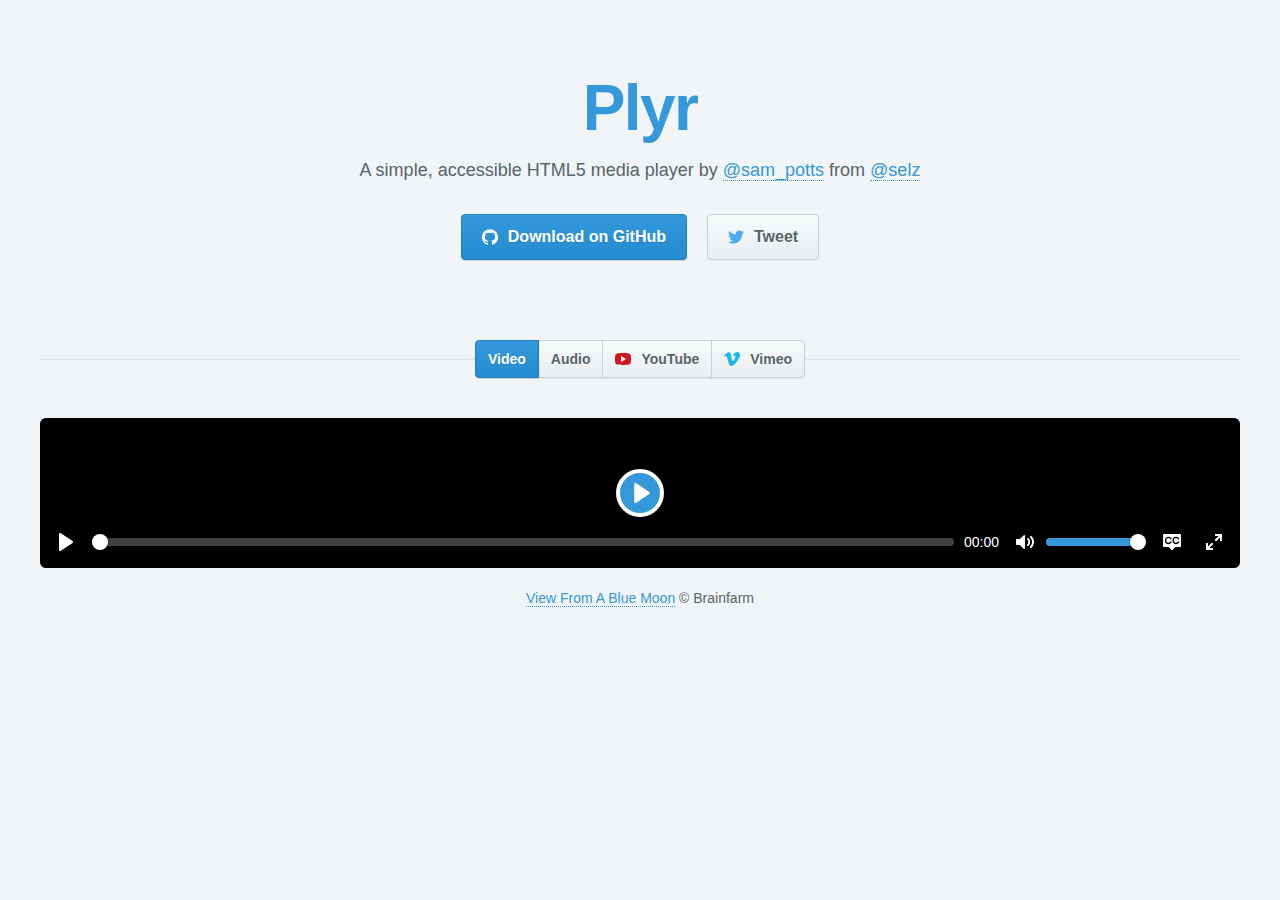
<file: static/web/lib/plyr/demo/index.html>
<!doctype html>
<html lang="en">
    <head>
        <meta charset="utf-8" />
        <title>Plyr - A simple HTML5 media player</title>
        <meta name="description" content="A simple HTML5 media player with custom controls and WebVTT captions.">
        <meta name="author" content="Sam Potts">
        <meta name="viewport" content="width=device-width, initial-scale=1">

        <!-- Styles -->
        <link rel="stylesheet" href="../dist/plyr.css">

        <!-- Docs styles -->
        <link rel="stylesheet" href="dist/demo.css">
    </head>
    <body>
        <header>
            <h1>Plyr</h1>
            <p>A simple, accessible HTML5 media player by <a href="https://twitter.com/sam_potts" target="_blank">@sam_potts</a> from <a href="https://twitter.com/selz" target="_blank">@selz</a></p>
            <nav>
                <ul>
                    <li>
                        <a href="https://github.com/selz/plyr" target="_blank" class="btn btn--large btn--primary" data-shr-network="github">
                            <svg class="icon"><use xlink:href="#icon-github"/></svg>Download on GitHub
                        </a>
                    </li>
                    <li>
                        <a href="https://twitter.com/intent/tweet?text=A+simple+HTML5+media+player+with+custom+controls+and+WebVTT+captions.&url=http%3A%2F%2Fplyr.io&via=Sam_Potts" target="_blank" class="btn btn--large btn--twitter" data-shr-network="twitter">
                            <svg class="icon"><use xlink:href="#icon-twitter"/></svg>Tweet
                        </a>
                    </li>
                </ul>
            </nav>
        </header>

        <main role="main" id="main">
            <nav class="btn__bar">
                <ul>
                    <li class="active">
                        <button type="button" class="btn" data-source="video">Video</button>
                    </li>
                    <li>
                        <button type="button" class="btn" data-source="audio">Audio</button>
                    </li>
                    <li>
                        <button type="button" class="btn btn--youtube" data-source="youtube"><svg class="icon"><use xlink:href="#icon-youtube"/></svg>YouTube</button>
                    </li>
                    <li>
                        <button type="button" class="btn btn--vimeo" data-source="vimeo"><svg class="icon"><use xlink:href="#icon-vimeo"/></svg>Vimeo</button>
                    </li>
                </ul>
            </nav>
            <section>
                <video poster="https://cdn.selz.com/plyr/1.5/View_From_A_Blue_Moon_Trailer-HD.jpg" controls crossorigin>
                    <!-- Video files -->
                    <source src="https://cdn.selz.com/plyr/1.5/View_From_A_Blue_Moon_Trailer-HD.mp4" type="video/mp4">
                    <source src="https://cdn.selz.com/plyr/1.5/View_From_A_Blue_Moon_Trailer-HD.webm" type="video/webm">

                    <!-- Text track file -->
                    <track kind="captions" label="English" srclang="en" src="https://cdn.selz.com/plyr/1.5/View_From_A_Blue_Moon_Trailer-HD.en.vtt" default>

                    <!-- Fallback for browsers that don't support the <video> element -->
                    <a href="https://cdn.selz.com/plyr/1.5/View_From_A_Blue_Moon_Trailer-HD.mp4" download>Download</a>
                </video>

                <ul>
                    <li class="plyr__cite plyr__cite--video"><small><a href="http://viewfromabluemoon.com/" target="_blank">View From A Blue Moon</a> &copy; Brainfarm</small></li>
                    <li class="plyr__cite plyr__cite--audio"><small><a href="http://www.kishibashi.com/" target="_blank">Kishi Bashi &ndash; &ldquo;It All Began With A Burst&rdquo;</a> &copy; Kishi Bashi</small></li>
                    <li class="plyr__cite plyr__cite--youtube"><small><a href="https://www.youtube.com/watch?v=bTqVqk7FSmY" target="_blank">View From A Blue Moon</a> on <span class="color--youtube"><svg class="icon"><use xlink:href="#icon-youtube"/></svg>YouTube</span></small>
                    <li class="plyr__cite plyr__cite--vimeo"><small><a href="https://vimeo.com/ondemand/viewfromabluemoon4k" target="_blank">View From A Blue Moon</a> on <span class="color--vimeo"><svg class="icon"><use xlink:href="#icon-vimeo"/></svg>Vimeo</span></small>
                </ul>
            </section>
        </main>

        <!-- Plyr core script -->
        <script src="../dist/plyr.js"></script>

        <!-- Docs script -->
        <script src="dist/demo.js"></script>

        <!-- Rangetouch to fix <input type="range"> on touch devices (see https://rangetouch.com) -->
        <script src="https://cdn.rangetouch.com/0.0.9/rangetouch.js" async></script>

        <!-- Sharing libary (https://shr.one) -->
        <script src="https://cdn.shr.one/0.1.9/shr.js"></script>
        <script>if(window.shr) { window.shr.setup({ count: { classname: 'btn__count' } }); }</script>
    </body>
</html>
</file>
<file: static/web/lib/plyr/dist/plyr.css>
.plyr input[type=range]:focus,.plyr:focus{outline:0}.plyr .plyr__video-embed iframe,.plyr__tooltip{pointer-events:none}@keyframes plyr-progress{to{background-position:25px 0}}.plyr{position:relative;max-width:100%;min-width:200px;font-family:Avenir,'Avenir Next','Helvetica Neue','Segoe UI',Helvetica,Arial,sans-serif;direction:ltr}.plyr,.plyr *,.plyr ::after,.plyr ::before{box-sizing:border-box}.plyr a,.plyr button,.plyr input,.plyr label{-ms-touch-action:manipulation;touch-action:manipulation}.plyr audio,.plyr video{width:100%;height:auto;vertical-align:middle;border-radius:inherit}.plyr input[type=range]{display:block;height:20px;width:100%;margin:0;padding:0;vertical-align:middle;-webkit-appearance:none;-moz-appearance:none;appearance:none;cursor:pointer;border:none;background:0 0}.plyr input[type=range]::-webkit-slider-runnable-track{height:8px;background:0 0;border:0;border-radius:4px;-webkit-user-select:none;user-select:none}.plyr input[type=range]::-webkit-slider-thumb{-webkit-appearance:none;margin-top:-4px;position:relative;height:16px;width:16px;background:#fff;border:2px solid transparent;border-radius:100%;transition:background .2s ease,border .2s ease,transform .2s ease;box-shadow:0 1px 1px rgba(0,0,0,.15),0 0 0 1px rgba(0,0,0,.15);box-sizing:border-box}.plyr input[type=range]::-moz-range-track{height:8px;background:0 0;border:0;border-radius:4px;-moz-user-select:none;user-select:none}.plyr input[type=range]::-moz-range-thumb{position:relative;height:16px;width:16px;background:#fff;border:2px solid transparent;border-radius:100%;transition:background .2s ease,border .2s ease,transform .2s ease;box-shadow:0 1px 1px rgba(0,0,0,.15),0 0 0 1px rgba(0,0,0,.15);box-sizing:border-box}.plyr input[type=range]::-ms-track{height:8px;background:0 0;border:0;color:transparent}.plyr input[type=range]::-ms-fill-upper{height:8px;background:0 0;border:0;border-radius:4px;-ms-user-select:none;user-select:none}.plyr input[type=range]::-ms-fill-lower{height:8px;border:0;border-radius:4px;-ms-user-select:none;user-select:none;background:#3498db}.plyr input[type=range]::-ms-thumb{position:relative;height:16px;width:16px;background:#fff;border:2px solid transparent;border-radius:100%;transition:background .2s ease,border .2s ease,transform .2s ease;box-shadow:0 1px 1px rgba(0,0,0,.15),0 0 0 1px rgba(0,0,0,.15);box-sizing:border-box;margin-top:0}.plyr input[type=range]::-ms-tooltip{display:none}.plyr input[type=range]::-moz-focus-outer{border:0}.plyr input[type=range].tab-focus:focus{outline-offset:3px}.plyr input[type=range]:active::-webkit-slider-thumb{background:#3498db;border-color:#fff;transform:scale(1.25)}.plyr input[type=range]:active::-moz-range-thumb{background:#3498db;border-color:#fff;transform:scale(1.25)}.plyr input[type=range]:active::-ms-thumb{background:#3498db;border-color:#fff;transform:scale(1.25)}.plyr--video input[type=range].tab-focus:focus{outline:rgba(255,255,255,.5) dotted 1px}.plyr--audio input[type=range].tab-focus:focus{outline:rgba(86,93,100,.5) dotted 1px}.plyr__sr-only{clip:rect(1px,1px,1px,1px);overflow:hidden;position:absolute!important;padding:0!important;border:0!important;height:1px!important;width:1px!important}.plyr__video-wrapper{position:relative;background:#000;border-radius:inherit}.plyr__video-embed{padding-bottom:56.25%;height:0;overflow:hidden;z-index:0}.plyr__video-embed iframe{position:absolute;top:0;left:0;width:100%;height:100%;border:0;-webkit-user-select:none;-moz-user-select:none;-ms-user-select:none;user-select:none;z-index:1}.plyr__video-embed>div{position:relative;padding-bottom:200%;transform:translateY(-35.95%)}.plyr video::-webkit-media-text-track-container{display:none}.plyr__captions{display:none;position:absolute;bottom:0;left:0;width:100%;padding:20px;transform:translateY(-40px);transition:transform .3s ease;color:#fff;font-size:16px;text-align:center;font-weight:400}.plyr__captions span{border-radius:2px;padding:3px 10px;background:rgba(0,0,0,.7);-webkit-box-decoration-break:clone;box-decoration-break:clone;line-height:150%}.plyr__captions span:empty{display:none}@media (min-width:768px){.plyr__captions{font-size:24px}}.plyr--captions-active .plyr__captions{display:block}.plyr--hide-controls .plyr__captions{transform:translateY(-15px)}@media (min-width:1024px){.plyr--fullscreen-active .plyr__captions{font-size:32px}}.plyr ::-webkit-media-controls{display:none}.plyr__controls{display:-ms-flexbox;display:flex;-ms-flex-align:center;align-items:center;line-height:1;text-align:center}.plyr__controls .plyr__progress,.plyr__controls .plyr__time,.plyr__controls>button{margin-left:5px}.plyr__controls .plyr__progress:first-child,.plyr__controls .plyr__time:first-child,.plyr__controls>button:first-child{margin-left:0}.plyr__controls .plyr__volume{margin-left:5px}.plyr__controls [data-plyr=pause]{margin-left:0}.plyr__controls button{position:relative;display:inline-block;-ms-flex-negative:0;flex-shrink:0;overflow:visible;vertical-align:middle;padding:7px;border:0;background:0 0;border-radius:3px;cursor:pointer;transition:background .3s ease,color .3s ease,opacity .3s ease;color:inherit}.plyr__controls button svg{width:18px;height:18px;display:block;fill:currentColor}.plyr__controls button:focus{outline:0}.plyr__controls .icon--captions-on,.plyr__controls .icon--exit-fullscreen,.plyr__controls .icon--muted{display:none}@media (min-width:480px){.plyr__controls .plyr__progress,.plyr__controls .plyr__time,.plyr__controls>button{margin-left:10px}}.plyr--hide-controls .plyr__controls{opacity:0;pointer-events:none}.plyr--video .plyr__controls{position:absolute;left:0;right:0;bottom:0;padding:50px 10px 10px;background:linear-gradient(rgba(0,0,0,0),rgba(0,0,0,.5));border-bottom-left-radius:inherit;border-bottom-right-radius:inherit;color:#fff;transition:opacity .3s ease}.plyr--video .plyr__controls button.tab-focus:focus,.plyr--video .plyr__controls button:hover{background:#3498db;color:#fff}.plyr--audio .plyr__controls{padding:10px;border-radius:inherit;background:#fff;border:1px solid #dbe3e8;color:#565D64}.plyr--audio .plyr__controls button.tab-focus:focus,.plyr--audio .plyr__controls button:hover,.plyr__play-large{background:#3498db;color:#fff}.plyr__play-large{display:none;position:absolute;z-index:1;top:50%;left:50%;transform:translate(-50%,-50%);padding:10px;border:4px solid currentColor;border-radius:100%;box-shadow:0 1px 1px rgba(0,0,0,.15);transition:all .3s ease}.plyr__play-large svg{position:relative;left:2px;width:20px;height:20px;display:block;fill:currentColor}.plyr__play-large:focus{outline:rgba(255,255,255,.5) dotted 1px}.plyr .plyr__play-large{display:inline-block}.plyr--audio .plyr__play-large,.plyr--playing .plyr__controls [data-plyr=play],.plyr__controls [data-plyr=pause]{display:none}.plyr--playing .plyr__play-large{opacity:0;visibility:hidden}.plyr--playing .plyr__controls [data-plyr=pause]{display:inline-block}.plyr--captions-active .plyr__controls .icon--captions-on,.plyr--fullscreen-active .icon--exit-fullscreen,.plyr--muted .plyr__controls .icon--muted{display:block}.plyr [data-plyr=captions],.plyr [data-plyr=fullscreen],.plyr--captions-active .plyr__controls .icon--captions-on+svg,.plyr--fullscreen-active .icon--exit-fullscreen+svg,.plyr--muted .plyr__controls .icon--muted+svg{display:none}.plyr--captions-enabled [data-plyr=captions],.plyr--fullscreen-enabled [data-plyr=fullscreen]{display:inline-block}.plyr__tooltip{position:absolute;z-index:2;bottom:100%;margin-bottom:10px;padding:5px 7.5px;opacity:0;background:rgba(0,0,0,.7);border-radius:3px;color:#fff;font-size:14px;line-height:1.3;transform:translate(-50%,10px) scale(.8);transform-origin:50% 100%;transition:transform .2s .1s ease,opacity .2s .1s ease}.plyr__tooltip::before{content:'';position:absolute;width:0;height:0;left:50%;transform:translateX(-50%);bottom:-4px;border-right:4px solid transparent;border-top:4px solid rgba(0,0,0,.7);border-left:4px solid transparent;z-index:2}.plyr button.tab-focus:focus .plyr__tooltip,.plyr button:hover .plyr__tooltip,.plyr__tooltip--visible{opacity:1;transform:translate(-50%,0) scale(1)}.plyr button:hover .plyr__tooltip{z-index:3}.plyr__controls button:first-child .plyr__tooltip{left:0;transform:translate(0,10px) scale(.8);transform-origin:0 100%}.plyr__controls button:first-child .plyr__tooltip::before{left:16px}.plyr__controls button:last-child .plyr__tooltip{right:0;transform:translate(0,10px) scale(.8);transform-origin:100% 100%}.plyr__controls button:last-child .plyr__tooltip::before{left:auto;right:16px;transform:translateX(50%)}.plyr__controls button:first-child .plyr__tooltip--visible,.plyr__controls button:first-child.tab-focus:focus .plyr__tooltip,.plyr__controls button:first-child:hover .plyr__tooltip,.plyr__controls button:last-child .plyr__tooltip--visible,.plyr__controls button:last-child.tab-focus:focus .plyr__tooltip,.plyr__controls button:last-child:hover .plyr__tooltip{transform:translate(0,0) scale(1)}.plyr__progress{position:relative;display:none;-ms-flex:1;flex:1}.plyr__progress input[type=range]{position:relative;z-index:2}.plyr__progress input[type=range]::-webkit-slider-runnable-track{background:0 0}.plyr__progress input[type=range]::-moz-range-track{background:0 0}.plyr__progress input[type=range]::-ms-fill-upper{background:0 0}.plyr__progress .plyr__tooltip{left:0}.plyr .plyr__progress{display:inline-block}.plyr__progress--buffer,.plyr__progress--played,.plyr__volume--display{position:absolute;left:0;top:50%;width:100%;height:8px;margin:-4px 0 0;padding:0;vertical-align:top;-webkit-appearance:none;-moz-appearance:none;appearance:none;border:none;border-radius:100px}.plyr__progress--buffer::-webkit-progress-bar,.plyr__progress--played::-webkit-progress-bar,.plyr__volume--display::-webkit-progress-bar{background:0 0}.plyr__progress--buffer::-webkit-progress-value,.plyr__progress--played::-webkit-progress-value,.plyr__volume--display::-webkit-progress-value{background:currentColor;border-radius:100px;min-width:8px}.plyr__progress--buffer::-moz-progress-bar,.plyr__progress--played::-moz-progress-bar,.plyr__volume--display::-moz-progress-bar{background:currentColor;border-radius:100px;min-width:8px}.plyr__progress--buffer::-ms-fill,.plyr__progress--played::-ms-fill,.plyr__volume--display::-ms-fill{border-radius:100px}.plyr__progress--played,.plyr__volume--display{z-index:1;color:#3498db;background:0 0;transition:none}.plyr__progress--played::-webkit-progress-value,.plyr__volume--display::-webkit-progress-value{min-width:8px;max-width:99%;border-top-right-radius:0;border-bottom-right-radius:0;transition:none}.plyr__progress--played::-moz-progress-bar,.plyr__volume--display::-moz-progress-bar{min-width:8px;max-width:99%;border-top-right-radius:0;border-bottom-right-radius:0;transition:none}.plyr__progress--played::-ms-fill,.plyr__volume--display::-ms-fill{display:none}.plyr__progress--buffer::-webkit-progress-value{transition:width .2s ease}.plyr__progress--buffer::-moz-progress-bar{transition:width .2s ease}.plyr__progress--buffer::-ms-fill{transition:width .2s ease}.plyr--video .plyr__progress--buffer,.plyr--video .plyr__volume--display{background:rgba(255,255,255,.25)}.plyr--video .plyr__progress--buffer{color:rgba(255,255,255,.25)}.plyr--audio .plyr__progress--buffer,.plyr--audio .plyr__volume--display{background:rgba(198,214,219,.66)}.plyr--audio .plyr__progress--buffer{color:rgba(198,214,219,.66)}.plyr--loading .plyr__progress--buffer{animation:plyr-progress 1s linear infinite;background-size:25px 25px;background-repeat:repeat-x;background-image:linear-gradient(-45deg,rgba(0,0,0,.15) 25%,transparent 25%,transparent 50%,rgba(0,0,0,.15) 50%,rgba(0,0,0,.15) 75%,transparent 75%,transparent);color:transparent}.plyr--video.plyr--loading .plyr__progress--buffer{background-color:rgba(255,255,255,.25)}.plyr--audio.plyr--loading .plyr__progress--buffer{background-color:rgba(198,214,219,.66)}.plyr__time{display:inline-block;vertical-align:middle;font-size:14px}.plyr__time+.plyr__time{display:none}@media (min-width:768px){.plyr__time+.plyr__time{display:inline-block}}.plyr__time+.plyr__time::before{content:'\2044';margin-right:10px}.plyr__volume{display:none}.plyr .plyr__volume{-ms-flex:1;flex:1;position:relative}.plyr .plyr__volume input[type=range]{position:relative;z-index:2}@media (min-width:480px){.plyr .plyr__volume{display:block;max-width:60px}}@media (min-width:768px){.plyr .plyr__volume{max-width:100px}}.plyr--is-ios .plyr__volume,.plyr--is-ios [data-plyr=mute]{display:none!important}.plyr--fullscreen-active{position:fixed;top:0;left:0;right:0;bottom:0;height:100%;width:100%;z-index:10000000;background:#000;border-radius:0!important}.plyr--fullscreen-active video{height:100%}.plyr--fullscreen-active .plyr__video-wrapper{height:100%;width:100%}.plyr--fullscreen-active .plyr__controls{position:absolute;bottom:0;left:0;right:0}.plyr--fullscreen-active.plyr--vimeo .plyr__video-wrapper{height:0;top:50%;transform:translateY(-50%)}
</file>
<file: static/web/lib/plyr/demo/dist/demo.css>
/*! normalize.css v2.1.3 | MIT License | git.io/normalize */a.logo,img,legend{border:0}a,h1,h2{color:#3498db}article,aside,details,figcaption,figure,footer,header,hgroup,main,nav,section,small,summary{display:block}body,figure,li,ul{margin:0}[hidden],template{display:none}li,nav ul,ul{list-style:none;padding:0}legend,li,nav ul,ul{padding:0}.btn__bar,sub,sup{position:relative}audio,canvas,video{display:inline-block}audio:not([controls]){display:none;height:0}html{font-family:sans-serif;-ms-text-size-adjust:100%;-webkit-text-size-adjust:100%}a{background:0 0;text-decoration:none;border-bottom:1px dotted currentColor;transition:background .3s ease,color .3s ease,border .3s ease}a:active,a:hover{outline:0}abbr[title]{border-bottom:1px dotted}b,strong{font-weight:700}dfn{font-style:italic}hr{box-sizing:content-box;height:0}mark{background:#ff0;color:#000}code,kbd,pre,samp{font-family:monospace,serif;font-size:1em}pre{white-space:pre-wrap}.btn__bar,nav li{white-space:nowrap}q{quotes:"\201C" "\201D" "\2018" "\2019"}sub,sup{font-size:75%;line-height:0;vertical-align:baseline}sup{top:-.5em}sub{bottom:-.25em}svg:not(:root){overflow:hidden}fieldset{border:1px solid silver;margin:0 2px;padding:.35em .625em .75em}button,input,select,textarea{font-family:inherit;font-size:100%;margin:0}button,input{line-height:normal}button,select{text-transform:none}button,html input[type=button],input[type=reset],input[type=submit]{-webkit-appearance:button;cursor:pointer}button[disabled],html input[disabled]{cursor:default}input[type=checkbox],input[type=radio]{box-sizing:border-box;padding:0}input[type=search]{-webkit-appearance:textfield;box-sizing:content-box}input[type=search]::-webkit-search-cancel-button,input[type=search]::-webkit-search-decoration{-webkit-appearance:none}button::-moz-focus-inner,input::-moz-focus-inner{border:0;padding:0}textarea{overflow:auto;vertical-align:top}table{border-collapse:collapse;border-spacing:0}@keyframes fade-in{0%{opacity:0}100%{opacity:1}}@font-face{font-family:Avenir;src:url(//cdn.plyr.io/fonts/avenir-medium.woff2) format("woff2"),url(//cdn.plyr.io/fonts/avenir-medium.woff) format("woff");font-style:normal;font-weight:500}@font-face{font-family:Avenir;src:url(//cdn.plyr.io/fonts/avenir-bold.woff2) format("woff2"),url(//cdn.plyr.io/fonts/avenir-bold.woff) format("woff");font-style:normal;font-weight:700}html{font-size:100%;height:100%;background:fixed #f2f5f7}body{font-family:Avenir,"Helvetica Neue",Helvetica,Arial,sans-serif;line-height:1.5;text-align:center;color:#55646b;font-weight:500;-moz-osx-font-smoothing:grayscale;-webkit-font-smoothing:antialiased;padding:10px}h1,h2{letter-spacing:-.025em;margin:0 0 10px;line-height:1.2;font-weight:700}h1{font-size:64px;font-size:4rem}p,small{margin:0 0 20px}small{padding:0 10px;font-size:14px;font-size:.875rem}a:focus,a:hover{color:#343f4a;border-bottom-color:transparent}a:focus{outline:#343f4a dotted thin;outline-offset:1px}.color--vimeo{color:#19b7ed}.color--youtube{color:#cc181e}*,::after,::before{box-sizing:border-box}.btn__bar ul,nav li{display:inline-block}header{padding:20px;margin-bottom:20px}header p{font-size:18px;font-size:1.125rem}section{max-width:1200px;margin:0 auto 20px}@media (min-width:480px){header{padding-top:60px;padding-bottom:60px}section{margin-bottom:40px}}.icon{fill:currentColor;width:18px;height:18px;vertical-align:-3px}.btn,.btn__count,.error main,video{vertical-align:middle}a svg,button svg,label svg{pointer-events:none}.btn .icon,a .icon{margin-right:10px}.btn:not(.btn-large) .icon{width:16px;height:16px}nav ul{margin:0;font-size:0}nav li{margin-top:10px;font-size:16px;font-size:1rem}nav li+li{margin-left:20px}.btn__bar{margin:0 auto 20px;max-width:1200px}.btn__bar::before{content:"";position:absolute;top:50%;left:0;right:0;height:1px;background:#dbe3e8}.btn__bar ul{position:relative;z-index:1;-webkit-user-select:none;-moz-user-select:none;-ms-user-select:none;user-select:none}.btn__bar li{margin:0}.btn__bar li:first-child .btn{border-radius:4px 0 0 4px}.btn__bar li:last-child .btn{border-radius:0 4px 4px 0}.btn__bar li+li .btn{margin-left:-1px}.btn__bar li.active .btn{position:relative;z-index:1}.btn__bar li.active .btn .icon{color:inherit}.btn__bar li.active+li .btn:hover{z-index:0}.btn__bar .btn{position:relative;display:block;border-radius:0}.btn__bar .btn:focus,.btn__bar .btn:hover{z-index:1}@media (min-width:560px){.btn__bar{margin-bottom:40px}}.btn,.btn__count{display:inline-block;border-radius:4px;-webkit-user-select:none;-moz-user-select:none;-ms-user-select:none;user-select:none;font-weight:700}.btn{padding:10px 12px;background:linear-gradient(#f8fafb,#e9eef1);border:1px solid #cbd0d3;box-shadow:0 1px 1px rgba(0,0,0,.05);text-shadow:0 1px 1px #fff;color:#55646b;transition:background .1s ease,color .1s ease;font-size:14px;font-size:.875rem}.btn:focus,.btn:hover{border-color:#b5bcc0;color:#55646b;outline:0}.btn--large{padding:10px 20px;font-size:16px;font-size:1rem}.btn--primary,.btn__bar li.active .btn{background-image:linear-gradient(#3498db,#258cd1);background-color:#3498db;border-color:#217dbb;box-shadow:0 1px 1px rgba(0,0,0,.15);text-shadow:0 1px 1px rgba(0,0,0,.1);color:#fff}.btn--primary:focus,.btn--primary:hover{color:#fff;border-color:#196090}.btn--youtube .icon{color:#cc181e}.btn--vimeo .icon{color:#19b7ed}.btn--twitter .icon{color:#4BAAF4}.btn__count{position:relative;margin-left:10px;padding:10px 15px;background:#fff;border:1px solid #cbd0d3}.btn__count::before,.plyr__video-wrapper::after{content:"";position:absolute}.btn__count::before{display:block;width:8px;height:8px;left:1px;top:50%;margin-top:-4px;background:inherit;border:inherit;border-width:1px 0 0 1px;transform:rotate(-45deg) translate(-50%,-50%)}.error body,html.error{height:100%}.error body{width:100%;display:table;table-layout:fixed}.error main{display:table-cell;width:100%}video{max-width:100%}.plyr{margin:0 auto;border-radius:6px}.plyr--audio{max-width:520px}.plyr__video-wrapper::after{pointer-events:none;top:0;bottom:0;left:0;right:0;border:1px solid rgba(0,0,0,.15);border-radius:inherit}.plyr__cite{display:none;margin-top:20px}.plyr__cite .icon{margin-right:5px}.plyr--audio~ul .plyr__cite--audio,.plyr--video:not(.plyr--youtube):not(.plyr--vimeo)~ul .plyr__cite--video,.plyr--vimeo~ul .plyr__cite--vimeo,.plyr--youtube~ul .plyr__cite--youtube{display:block}
</file>
